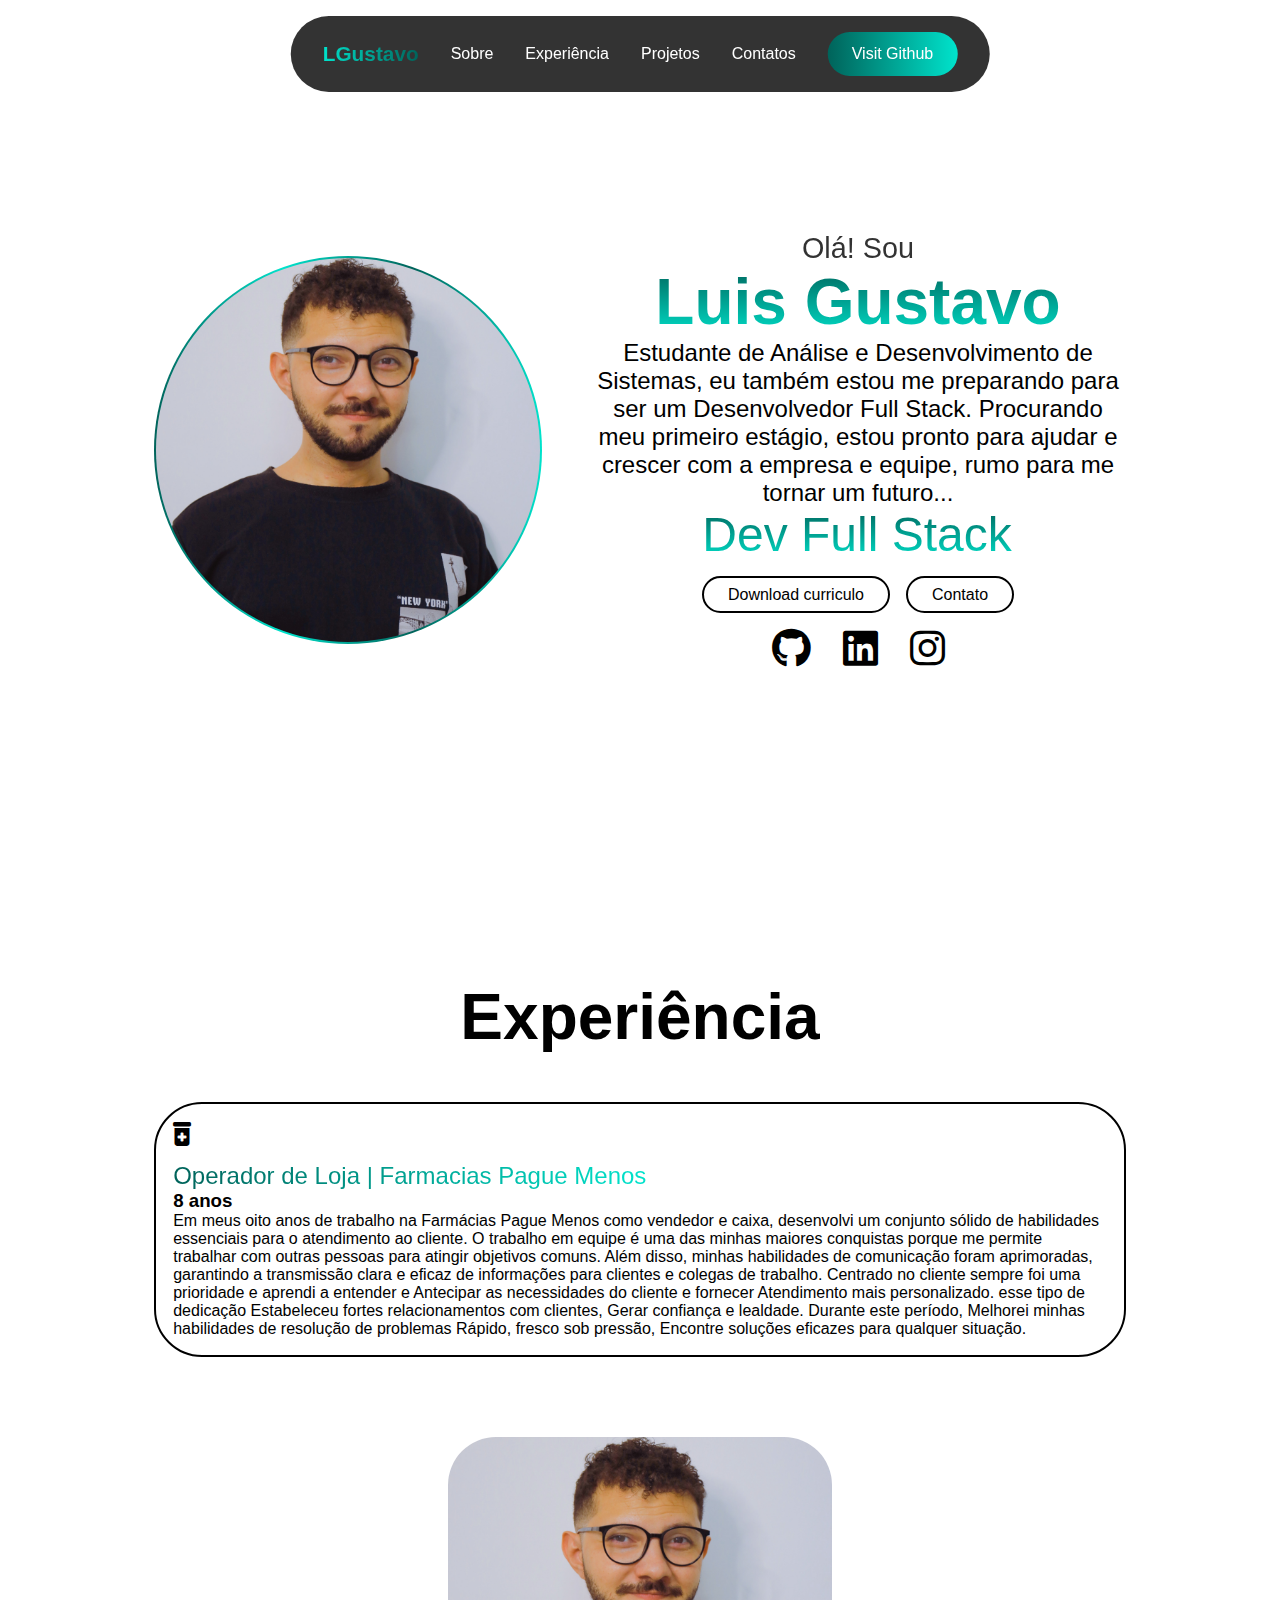
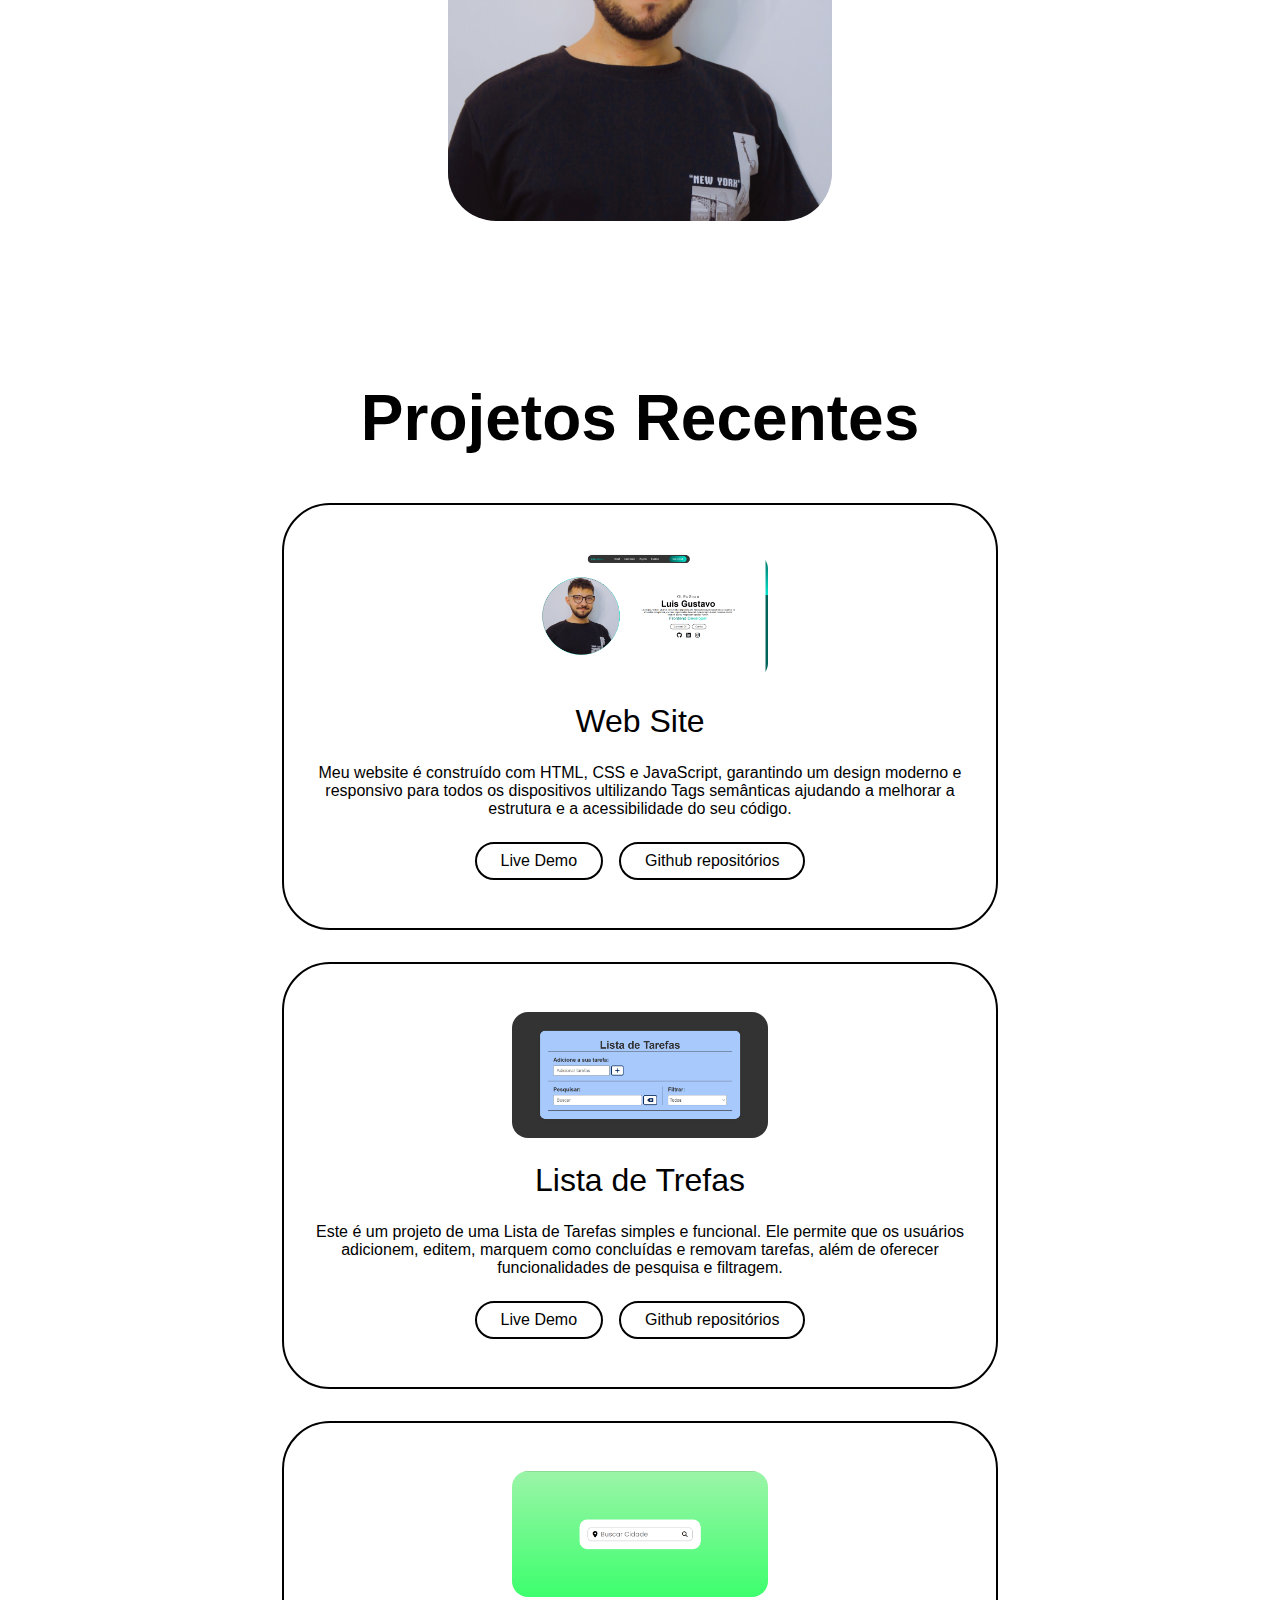
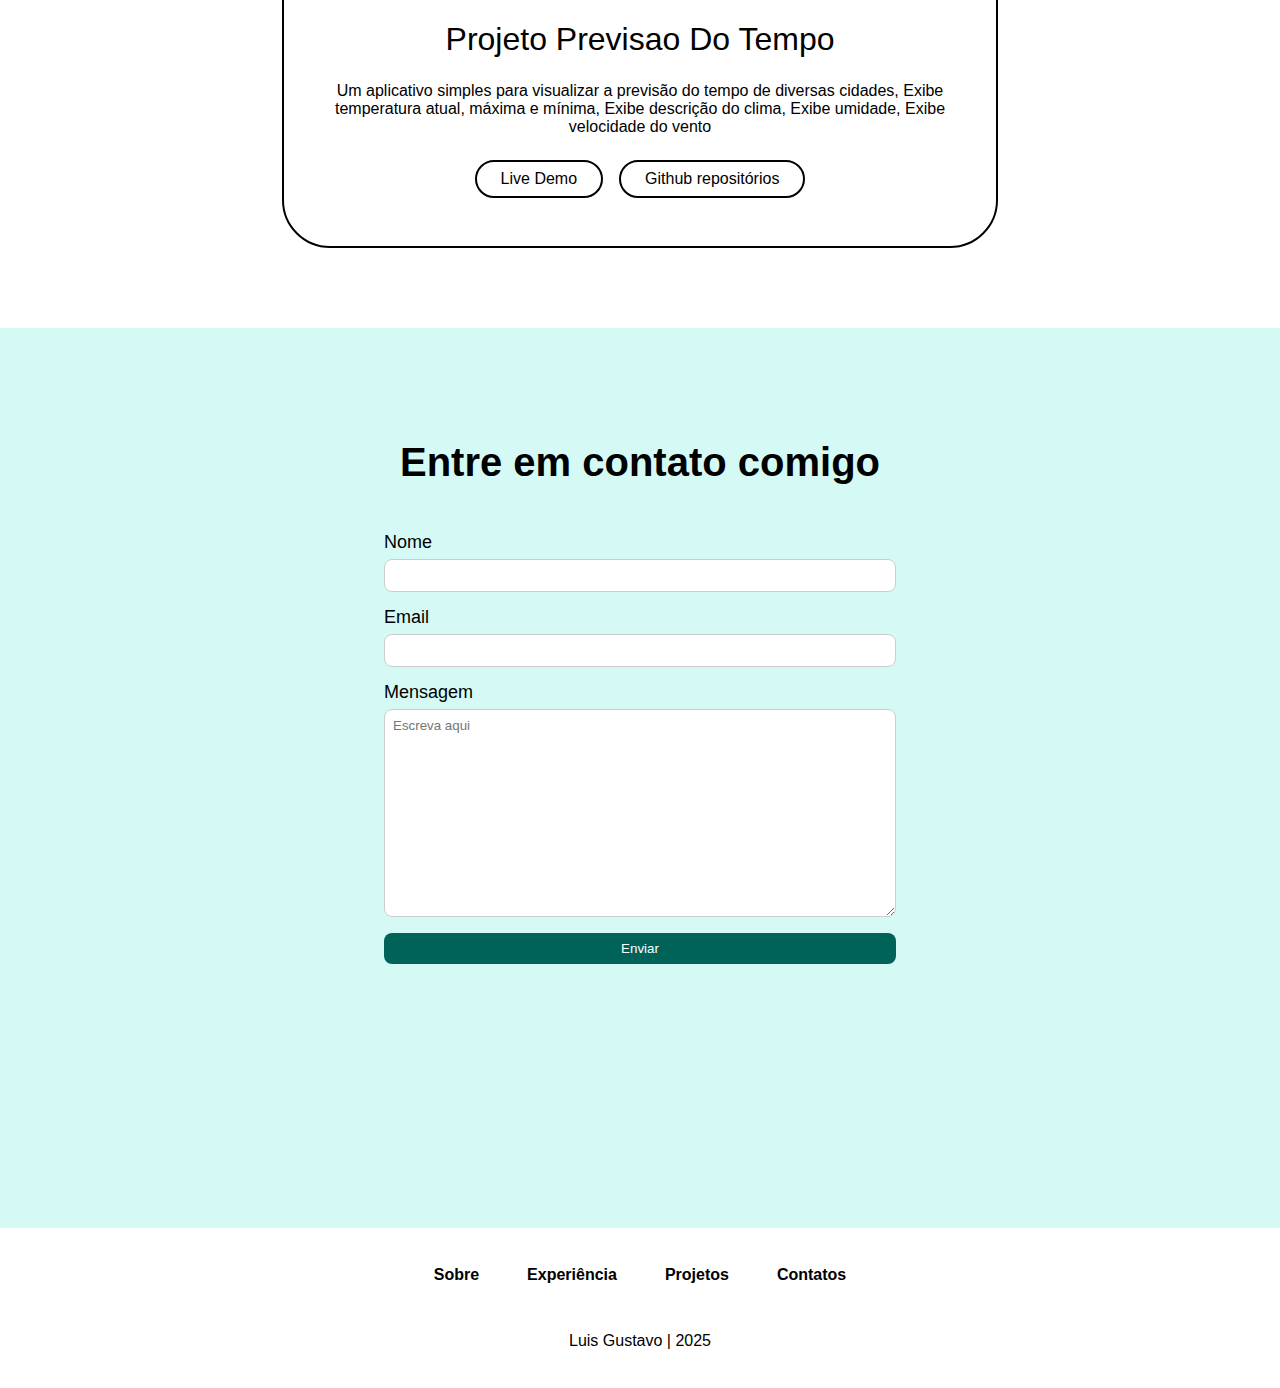
<file: index.html>
<!DOCTYPE html>
<html lang="pt-BR">
    <head>
        <meta charset="UTF-8" />
        <meta name="viewport" content="width=device-width, initial-scale=1.0" />
        <link rel="stylesheet" href="src/styles/styles.css" />
        <link rel="shortcut icon" href="src/img/face-smile-regular.svg" type="image/x-icon">
        <link
            rel="stylesheet"
            href="https://cdnjs.cloudflare.com/ajax/libs/font-awesome/6.7.2/css/all.min.css"
        />
        <title>LGustavo</title>
    </head>
    <body>
        <header class="header">
            <a href="#" class="logo"><span>LGustavo</span></a>

            <ul class="nav-links">
                <li>
                    <a href="#about">Sobre</a>
                </li>
                <li>
                    <a href="#experience">Experiência</a>
                </li>
                <li>
                    <a href="#projects">Projetos</a>
                </li>
                <li>
                    <a href="#contact">Contatos</a>
                </li>
            </ul>
            <i class="fa-solid fa-bars" id="menu-icon"></i>
            <a class="visit-btn" target="_blank" rel="noopener noreferrer" href="https://github.com/lgGustavodev">Visit Github</a>
        </header>
        <section id="about" class="about">
            <div class="about-container">
                <div class="container-img">
                    <img src="src/img/foto 2.png" alt="foto luis gustavo" />
                </div>

                <div class="info-box">
                    <div class="text">
                        <h3>Olá! Sou </h3>
                        <h1>Luis Gustavo</h1>
                        
                        <p>
                            Estudante de Análise e Desenvolvimento de Sistemas, eu também estou me preparando para ser um Desenvolvedor Full Stack. Procurando meu primeiro estágio, estou pronto para ajudar e crescer com a empresa e equipe, rumo para me tornar um futuro...͏
                        </p>
                        <span class="typing"></span>
                    </div>
                    <div class="btn-group">
                        <div><a rel="noopener noreferrer" href="src/img/Luis Gustavo Paz Barbosa (1).pdf" download="Luis Gustavo curriculo" class="btn">Download curriculo</a></div>

                        <div >
                            <a href="#contact" class="btn">Contato</a>
                        </div>
                    </div>
                    <div class="socials">
                        <a target="_blank" rel="noopener noreferrer" href="https://github.com/lgGustavodev"><i class="fa-brands fa-github"></i></a>
                        <a target="_blank" rel="noopener noreferrer" href="https://www.linkedin.com/in/lggustavodev/"><i class="fa-brands fa-linkedin"></i></a>
                        <a target="_blank" rel="noopener noreferrer" href="https://www.instagram.com/lggustavodev/"><i class="fa-brands fa-instagram"></i></a>
                    </div>
                </div>
            </div>
        </section>
        <section id="experience" class="experience">
            <h2 class="section-title">Experiência</h2>
            <div class="experience-info">
                <div class="grid">
                    <div class="grid-card">
                        <i class="fa-solid fa-prescription-bottle-medical"></i>
                        <span>Operador de Loja | Farmacias Pague Menos</span>
                        <h3>8 anos</h3>
                        <p>
                            Em meus oito anos de trabalho na Farmácias Pague Menos como vendedor e caixa, desenvolvi um conjunto sólido de habilidades essenciais para o atendimento ao cliente. O trabalho em equipe é uma das minhas maiores conquistas porque me permite trabalhar com outras pessoas para atingir objetivos comuns. Além disso, minhas habilidades de comunicação foram aprimoradas, garantindo a transmissão clara e eficaz de informações para clientes e colegas de trabalho.
                            Centrado no cliente
                            sempre foi uma prioridade e aprendi a entender e
                            Antecipar as necessidades do cliente e fornecer
                            Atendimento mais personalizado. esse tipo de dedicação
                            Estabeleceu fortes relacionamentos com clientes,
                            Gerar confiança e lealdade. Durante este período,
                            Melhorei minhas habilidades de resolução de problemas
                            Rápido, fresco sob pressão,
                            Encontre soluções eficazes para qualquer situação.
                        </p>
                    </div>
                </div>
                <img src="src/img/foto 2.png" alt="Foto Luis Gustavo" />
            </div>
        </section>
        <section id="projects" class="projects">
            <h2 class="section-title">Projetos Recentes</h2>
            <div class="projects-grid">
                <div class="project-card">
                    <img src="src/img/webSite.png" alt="WebSite" />
                    <h3>Web Site</h3>
                    <p>
                        Meu website é construído com HTML, CSS e JavaScript,
                        garantindo um design moderno e responsivo para todos os
                        dispositivos ultilizando Tags semânticas ajudando a melhorar a estrutura e a acessibilidade do seu código.
                    </p>
                    <div class="btn-group">
                        <a class="btn" target="_blank" rel="noopener noreferrer" href="https://github.com/lgGustavodev">Live Demo</a>
                        <a class="btn" rel="noopener noreferrer" href="">Github repositórios</a>
                    </div>
                </div>
                <div class="project-card">
                <img src="src/img/listadetarefas.png" alt="Lista de tarefas" />
                <h3>Lista de Trefas</h3>
                <p>
                    Este é um projeto de uma Lista de Tarefas simples e funcional. Ele permite que os usuários adicionem, editem, marquem como concluídas e removam tarefas, além de oferecer funcionalidades de pesquisa e filtragem.
                </p>
                <div class="btn-group">
                    <a class="btn" href="https://lggustavodev.github.io/Lista-de-Tarefas/" target="_blank" rel="noopener noreferrer">Live Demo</a>
                    <a class="btn" href="https://github.com/lgGustavodev/Lista-de-Tarefas" target="_blank" rel="noopener noreferrer">Github repositórios</a>
                </div>
            
            </div>
            <div class="project-card">
            <img src="src/img/previsaoTempo.png" alt="previsaoDoTempo" />
            <h3>Projeto Previsao Do Tempo</h3>
            <p>Um aplicativo simples para visualizar a previsão do tempo de diversas cidades, Exibe temperatura atual, máxima e mínima,
                Exibe descrição do clima,
                Exibe umidade,
                Exibe velocidade do vento
            </p>
            <div class="btn-group">
                <a class="btn" href="https://lggustavodev.github.io/PrevisaoDoTempo.github.io/" target="_blank" rel="noopener noreferrer">Live Demo</a>
                <a class="btn" href="https://github.com/lgGustavodev/PrevisaoDoTempo.github.io" target="_blank" rel="noopener noreferrer">Github repositórios</a>
            </div>
        </section>
        <section class="contact" id="contact">
            <div class="input-box">
                <h2 class="section-title">
                    Entre em contato comigo</h2>
            </div>
            <form class="form" action="https://formsubmit.co/lggustavodev@gmail.com" method="POST">
                <label for="name" id="name">Nome</label>
                <input type="text" name="name" required>
                <label for="email" id="email" >Email</label>
                <input type="email" name="email" required>
                <label for="message">Mensagem</label>
                <textarea name="message" placeholder="Escreva aqui" id="message" required></textarea>
                <input type="hidden" name="_next" value="https://lggustavodev.github.io/luisgustavodev/obrigado.html">
                <button type="submit">Enviar</button>
            
            </form>
        </section>
        <footer>
            <ul>
                <li>
                    <a href="#about">Sobre</a>
                </li>
                <li>
                    <a href="#experience">Experiência</a>
                </li>
                <li>
                    <a href="#projects">Projetos</a>
                </li>
                <li>
                    <a href="#contact">Contatos</a>
                </li>
            </ul>
            <p class="copyright"> Luis Gustavo | 2025</p>
        </footer>
        <script src="src/javascript/script.js"></script>
    </body>
</html>
</file>
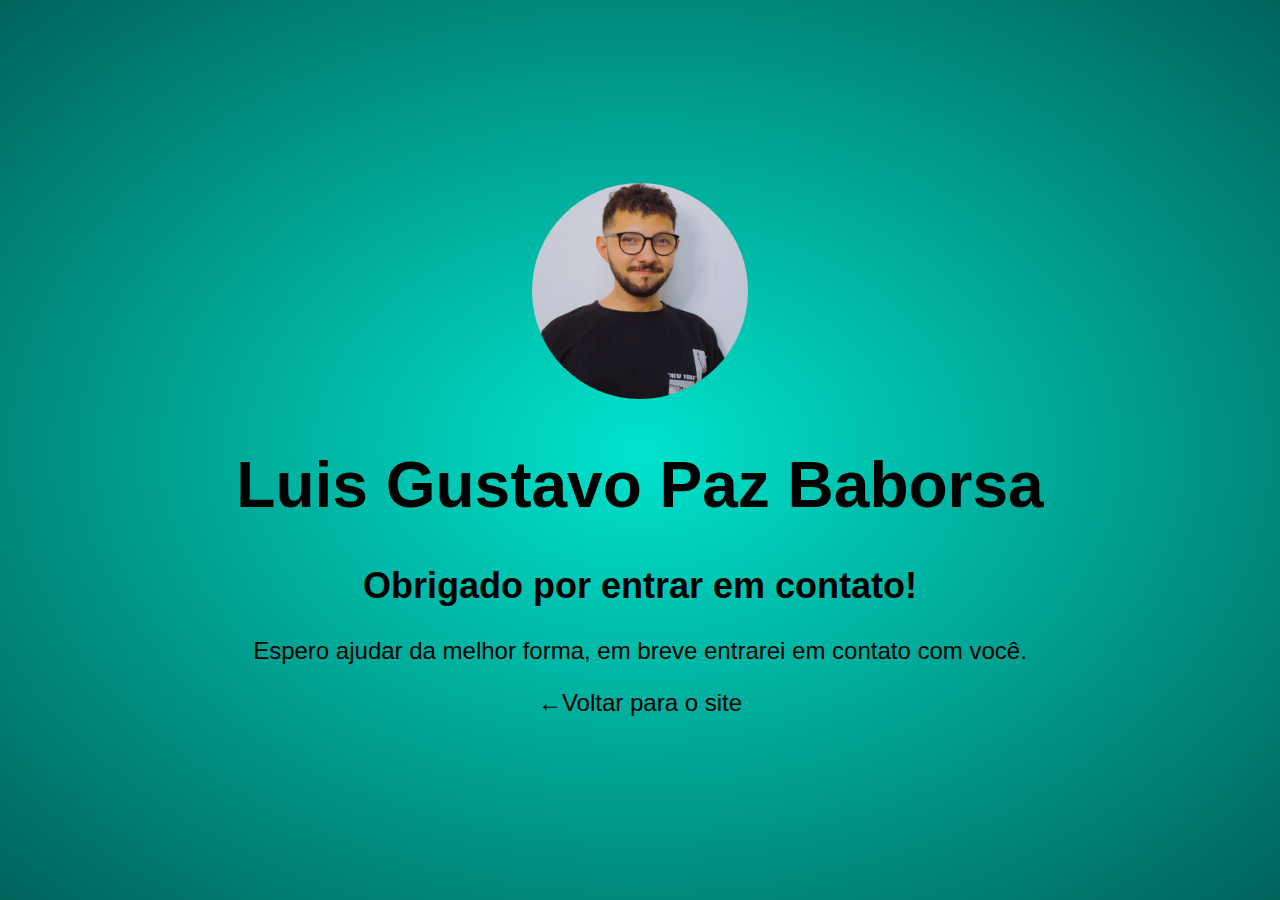
<file: obrigado.html>
<!DOCTYPE html>
<html lang="en">
    <head>
        <meta charset="UTF-8" />
        <meta name="viewport" content="width=device-width, initial-scale=1.0" />
        <link rel="stylesheet" href="src/styles/obrigado.css" />
        <title>Obrigado</title>
    </head>
    <body>
        <section>
            <img src="src/img/foto 2.png" alt="foto luis gustavo" />
            <h1>Luis Gustavo Paz Baborsa</h1>
            <h2>Obrigado por entrar em contato!</h2>
            <p>
                Espero ajudar da melhor forma, em breve entrarei em contato com
                você.
            </p>

            <a href="index.html">&larr;Voltar para o site</a>
        </section>
    </body>
</html>
</file>
<file: src/styles/styles.css>
* {
    padding: 0;
    margin: 0;
    box-sizing: border-box;
    font-family: Arial, Helvetica, sans-serif;
    text-decoration: none;
    scroll-behavior: smooth;
    list-style: none;
}
/* HEADER MENU */
header {
    position: fixed;
    top: 1rem;
    left: 50%;
    transform: translateX(-50%);
    display: flex;
    align-items: center;
    justify-content: center;
    gap: 5rem;
    background-color: rgb(0, 0, 0, 0.8);
    /*backdrop-filter: blur(8px);*/
    color: white;
    padding: 0.5rem 1.5rem;
    border-radius: 3rem;
    z-index: 10;
}
.logo {
    background: linear-gradient(to right, #00e3cc, #00635a);
    background-clip: text;
    color: transparent;
    font-size: 1.3rem;
    font-weight: 600;
    text-wrap: nowrap;
    transition: 0.3s ease;
}

.logo:hover {
    background: linear-gradient(to right, #00635a, #00e3cc);
    background-clip: text;
    color: transparent;
    transition: 0.3s ease;
    transform: scale(1.1);
}

.nav-links {
    display: flex;
    gap: 2rem;
}

li a {
    position: relative;
    color: white;
    font-weight: 300;
}
li a::before {
    position: absolute;
    content: "";
    width: 0;
    left: 0;
    height: 5px;
    top: 25px;
    border-radius: 1rem;
    transition: 0.3s ease-in-out;
    background: linear-gradient(to right, #00635a, #00e3cc);
}
li a:hover:before {
    width: 100%;
}

.visit-btn {
    padding: 0.8rem 1.5rem;
    border-radius: 3rem;
    border: none;
    font-weight: 500;
    font-size: 1rem;
    color: white;
    cursor: pointer;
    text-wrap: nowrap;
    transition: 0.3s ease-in-out;
    background: linear-gradient(to right, #00635a, #00e3cc);
}
.visit-btn:hover {
    background: linear-gradient(to right, #00e3cc, #00635a);

    transform: scale(1.03);
}

#menu-icon {
    font-size: 2rem;
    display: none;
}

/* SECTION ABOUT */

section {
    min-height: 100vh;
    padding: 5rem 12%;
    width: 100%;
    position: relative;
}
.about {
    display: flex;
    align-items: center;
    justify-content: center;
}

.about .about-container {
    display: flex;
    align-items: center;
    justify-content: center;
    gap: 7rem;
}

.container-img {
    display: inline-block;
    padding: 2px;
    background: linear-gradient(to right, #00635a, #00e3cc, #00635a, #00e3cc);
    border-radius: 50%;
}

.about img {
    display: block;
    width: 30vw;
    border-radius: 50%;
}
.info-box {
    display: flex;
    flex-direction: column;
    text-align: center;
    align-items: center;
    justify-content: center;
    gap: 1.5rem;
}
.info-box p {
    font-size: 1.5rem;
}
.info-box h3 {
    font-size: 1.8rem;
    font-weight: 500;
    opacity: 0.8;
}

.info-box h1 {
    background: linear-gradient(#00635a, #00e3cc);
    background-clip: text;
    color: transparent;
    font-size: 4rem;
    font-weight: 600;
    text-wrap: nowrap;
    transition: 0.3s ease-in-out;
}

.info-box span {
    background: linear-gradient(#00635a, #00e3cc);
    background-clip: text;
    color: transparent;
    font-size: 3rem;
}
/*SECTION EXPERIENCE*/
.btn-group {
    display: flex;
    gap: 1rem;
}
.btn {
    border-radius: 3rem;
    padding: 0.5rem 1.5rem;
    border: 2px solid black;

    color: black;
    font-weight: 400;
    text-wrap: nowrap;
    transition: 0.2s ease-in-out;
}

.btn:hover {
    background: linear-gradient(#00635a, #00e3cc);
    color: rgb(3, 3, 3);
    font-weight: 500;
}
.socials {
    display: flex;
    gap: 2rem;
}

.socials i {
    font-size: 2.5rem;
    color: black;
    cursor: pointer;
    transition: 0.2s ease-in-out;
}
.socials i:hover {
    transform: scale(1.1);
    background: linear-gradient(
        #00635a,
        #00e3cc
    ); /* Defina o gradiente de cores */
    -webkit-background-clip: text; /* Aplica o gradiente ao texto */
    background-clip: text; /* Aplica o gradiente ao texto */
    color: transparent; /* Torna o texto transparente para que o gradiente apareça */
}
.section-title {
    text-align: center;
    font-size: 4rem;
    font-weight: 600;
    margin-bottom: 3rem;
}
.experience-info {
    display: flex;
    align-items: center;
    justify-content: center;
    gap: 5rem;
}
.experience img {
    width: 24vw;
    border-radius: 3rem;
}
.grid {
    display: flex;
    flex-direction: column;
}
.grid-card {
    border: 2px solid black;
    border-radius: 3rem;
    padding: 3rem;
    display: flex;
    flex-direction: column;
    align-items: baseline;
    justify-content: left;
    cursor: pointer;
    transition: 0.2s ease-in-out;
}
.grid-card:hover {
    transform: scale(1.02);
    background-color: black;
    color: white;
}

.grid-card i {
    font-size: 1.5rem;
    margin-bottom: 1rem;
}
.grid-card span {
    font-size: 1.5rem;
    font-weight: 500;
    background: linear-gradient(to right, #00635a, #00e3cc);
    background-clip: text;
    color: transparent;
}
::-webkit-scrollbar {
    width: 20px;
}
::-webkit-scrollbar-track {
    background-color: #00635a;
}
::-webkit-scrollbar-thumb {
    background: linear-gradient(to bottom, #00635a, #00e3cc);
}

/* SECTION PROJECTS */
.projects {
    display: flex;
    flex-direction: column;
    align-items: center;
    justify-content: center;
    text-align: center;
    margin: 0 auto;
    width: 80%; /* Ajuste essa porcentagem conforme necessário */
}
.projects-grid {
    display: flex;
    gap: 2rem;
}
.project-card {
    padding: 3rem 2rem;
    display: flex;
    flex-direction: column;
    align-items: center;
    justify-content: center;
    text-align: center;
    gap: 1.5rem;
    border: 2px solid black;
    border-radius: 3rem;
    cursor: pointer;
    transition: 0.3s ease-in-out;
}
.project-card:hover {
    background-color: black;
    color: white;
    transform: translateY(-10px) scale(1.02);
}

.project-card img {
    width: 20vw;
    border-radius: 1rem;
}

.project-card:hover .btn {
    border: 2px solid white;
    color: white;
}
.project-card:hover .btn:hover {
    border: 2px solid white;
    background-color: white;
    color: black;
}

.project-card h3 {
    font-size: 2rem;
    font-weight: 500;
}

/* Section Contact */

.input-box {
    display: flex;
    flex-direction: column;
    align-items: center;
    justify-content: center;
    text-align: center;
    gap: 2rem;
    margin-top: 2rem;
}
.input-box input {
    border-radius: 3rem;
    border: 2px solid black;
    padding: 2rem 8rem;
    font-size: 3rem;
}
.input-box input::placeholder {
    font-size: 3rem;
}

input {
    position: relative;
}
.form {
    width: 100%;
    max-width: 32rem;
    font-size: 1.125rem;
}
.contact {
    display: flex;
    flex-direction: column;
    align-items: center;
    background-color: #d5faf6;
}
.contact h2 {
    font-size: 2.5rem;
}
.form label,
.form input,
.form textarea,
.form button {
    width: 100%;
    display: block;
}
.form label {
    color: rgb(0, 0, 0);
    line-height: 1;
    margin-bottom: 0.5rem;
}
.form input,
.form textarea {
    padding: 0.5rem;
    margin-bottom: 1rem;
    border: 1px solid #ccc;
    border-radius: 8px;
    transition: border-color, box-shadow 0.2s;
}
.form textarea {
    min-height: 13rem;
    resize: vertical;
}
.form input:hover,
.form input:focus,
.form textarea:hover,
.form textarea:focus {
    border-color: #00635a;
    box-shadow: 0 0 0 3px #00e3cc;
}
.form button {
    display: block;
    padding: 0.5rem 1rem;
    background-color: #00635a;
    color: white;
    border: none;
    border-radius: 8px;
    cursor: pointer;
    transition: background-color 0.2s;
}
.form button:hover {
    background: linear-gradient(#00635a, #00e3cc);
}
footer {
    bottom: 0;
    left: 0;
    height: 10rem;
    width: 100%;
    display: flex;
    flex-direction: column;
    gap: 1rem;
    align-items: center;
    justify-content: center;
}
footer ul {
    display: flex;
    align-items: center;
    gap: 3rem;
}
footer ul li a {
    color: black;
    font-weight: 600;
}
.copyright {
    font-size: 300;
    margin-top: 2rem;
}
/* responsivo*/

@media (max-width: 1280px) {
    header {
        padding: 1rem 2rem;
        gap: 2rem;
    }
    .about .about-container {
        gap: 3rem;
    }
    .experience-info {
        flex-direction: column;
    }
    .input-box input {
        padding: 2rem 5rem;
        font-size: 2.5rem;
    }
    .input input::placeholder {
        font-size: 2.5rem;
    }
    .experience img {
        width: 30vw;
    }
    .grid-card {
        padding: 1.1rem;
    }
    .projects-grid {
        display: flex;
        flex-direction: column;
        gap: 2rem;
    }
}

@media (max-width: 760px) {
    header {
        gap: 1rem;
        padding: 1rem 1rem;
    }
    header .logo {
        font-size: 1rem;
    }
    header .visit-btn {
        display: none;
    }
    .about {
        padding-top: 6rem;
    }
    .about-container {
        flex-direction: column;
    }
    .input-box input {
        padding: 1rem 2rem;
        font-size: 1.8rem;
    }
    .input-box input::placeholder {
        font-size: 1.8rem;
    }
    section {
        min-height: 100vh;
        padding: 5rem 1rem;
        width: 100%;
        position: relative;
    }
    .experience img {
        width: 80vw;
    }
    .project-card {
        padding: 3rem 0.5rem;
    }
    .projects-grid {
        display: flex;
        flex-direction: column;
        gap: 2rem;
    }
    .project-card img {
        width: 75vw;
        border-radius: 1rem;
    }
}

@media (max-width: 600px) {
    header #menu-icon {
        display: block;
    }
    .about .about-container {
        gap: 1rem;
    }

    .nav-links {
        position: absolute;
        top: 100%;
        margin-top: 1rem;
        width: 50%;
        padding: 1rem;
        color: white;
        display: flex;
        flex-direction: column;
        text-align: center;
        background: rgba(0, 0, 0, 0.9);
        border-radius: 3rem;
        display: none;
    }
    .nav-links li {
        margin-top: 1.5rem;
        padding: 1rem;
    }
    .nav-links.active {
        display: flex;
    }
    header {
        padding: 1rem 4.5rem;
        gap: 5rem;
    }
    header .logo {
        font-size: 1.5rem;
    }
    .about-container img {
        width: 70vw;
    }
    .info-box h3 {
        font-size: 1.5rem;
    }
    .info-box h1 {
        font-size: 3.5rem;
    }

    .info-box p {
        font-size: 1.1rem;
    }
    .info-box span {
        font-size: 2.5rem;
    }

    .input-box input {
        padding: 0.5rem 3rem;
        width: 80%;
        font-size: 1.5rem;
    }
    .input-box input::placeholder {
        font-size: 1.5rem;
    }

    footer ul {
        gap: 0.6rem;
    }
}
/*animaco*/
.typing {
    border-right: 2px solid;
    white-space: nowrap;
    overflow: hidden;
    animation: blink-caret 0.75s step-end infinite;
}

@keyframes blink-caret {
    from,
    to {
        border-color: transparent;
    }
    50% {
        border-color: black;
    }
}
</file>
<file: src/styles/obrigado.css>
body {
    font-family: Arial, Helvetica, sans-serif;
    display: flex;
    justify-content: center;
    align-items: center;
    height: 100vh;
    margin: 0;
    background: radial-gradient(#00e3cc, #00635a);
    font-size: 1.5rem;
}
section {
    padding: 1rem;
    text-align: center;
}
section h1 {
    font-size: 4rem;
}
section a {
    color: black;
    text-decoration: none;
}
img {
    max-width: 20%;
    height: auto;
    border-radius: 50%;
}

@media (max-width: 600px) {
    img {
        max-width: 50%;
    }
    section h1 {
        font-size: 2rem;
    }
    body {
        font-size: 1rem;
    }
}
</file>
